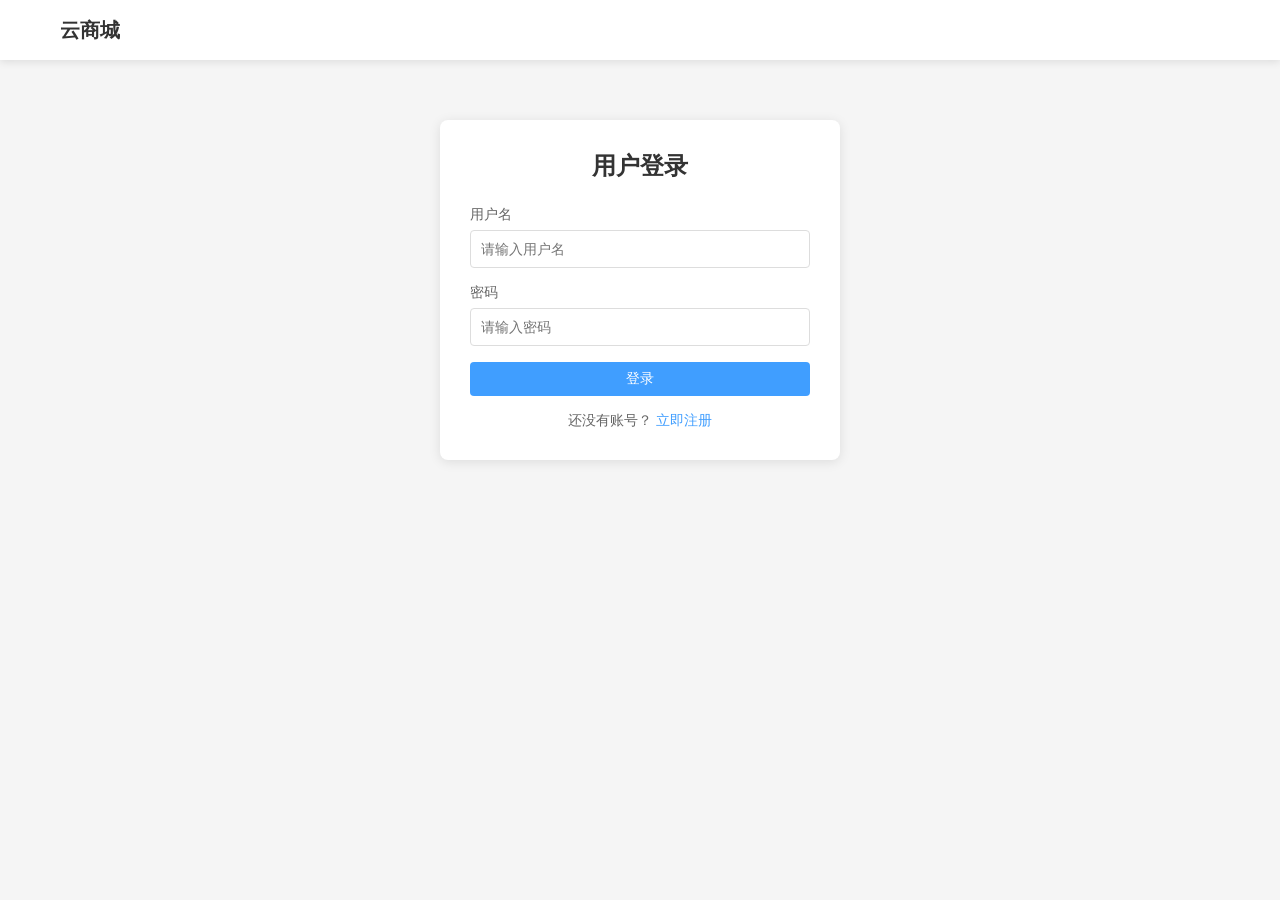
<file: frontend/login.html>
<!DOCTYPE html>
<html lang="zh-CN">
<head>
    <meta charset="UTF-8">
    <title>登录 - 云商城</title>
    <link rel="stylesheet" href="assets/style.css">
</head>
<body>
    <div class="nav">
        <div class="nav-inner">
            <div class="logo"><a href="index.html">云商城</a></div>
        </div>
    </div>

    <div class="form-card">
        <h2 id="title">用户登录</h2>
        <div class="form-item">
            <label>用户名</label>
            <input type="text" id="username" placeholder="请输入用户名">
        </div>
        <div class="form-item">
            <label>密码</label>
            <input type="password" id="password" placeholder="请输入密码">
        </div>
        <button class="btn btn-block" onclick="submit()">登录</button>
        <div class="form-tip">
            <span id="switchText">还没有账号？</span>
            <a href="#" id="switchBtn" onclick="switchMode()">立即注册</a>
        </div>
    </div>

<script>
let isLogin = true;
const redirect = new URLSearchParams(location.search).get('redirect') || 'index.html';

function switchMode() {
    isLogin = !isLogin;
    document.getElementById('title').innerText = isLogin ? '用户登录' : '用户注册';
    document.getElementById('switchText').innerText = isLogin ? '还没有账号？' : '已有账号？';
    document.getElementById('switchBtn').innerText = isLogin ? '立即注册' : '立即登录';
}

function submit() {
    const username = document.getElementById('username').value.trim();
    const password = document.getElementById('password').value;
    
    if (!username || !password) {
        alert('请输入用户名和密码');
        return;
    }

    const url = isLogin ? '/api/user/login' : '/api/user/register';
    fetch(url, {
        method: 'POST',
        headers: { 'Content-Type': 'application/json' },
        body: JSON.stringify({ username, password })
    }).then(r => r.json()).then(res => {
        if (res.code === 0) {
            if (isLogin) {
                localStorage.setItem('user', JSON.stringify(res.data));
                alert('登录成功');
                location.href = redirect;
            } else {
                alert('注册成功，请登录');
                switchMode();
            }
        } else {
            alert(res.msg);
        }
    });
}
</script>
</body>
</html>
</file>
<file: frontend/assets/style.css>
* { margin: 0; padding: 0; box-sizing: border-box; }
body { font-family: "Microsoft Yahei", sans-serif; background: #f5f5f5; color: #333; }
a { text-decoration: none; color: #333; }
.container { max-width: 1200px; margin: 0 auto; padding: 20px; }

.nav { background: #fff; box-shadow: 0 2px 8px rgba(0,0,0,0.1); }
.nav-inner { max-width: 1200px; margin: 0 auto; height: 60px; display: flex; align-items: center; justify-content: space-between; padding: 0 20px; }
.logo { font-size: 20px; font-weight: bold; color: #409eff; }
.nav-menu a { margin-left: 24px; font-size: 14px; }
.nav-menu a:hover { color: #409eff; }
.user-info { font-size: 14px; }
.user-info a { margin-left: 16px; color: #409eff; }

.product-grid { display: grid; grid-template-columns: repeat(4, 1fr); gap: 20px; margin-top: 20px; }
.product-card { background: #fff; border-radius: 8px; overflow: hidden; transition: transform 0.2s; }
.product-card:hover { transform: translateY(-3px); box-shadow: 0 4px 12px rgba(0,0,0,0.1); }
.product-card img { width: 100%; height: 180px; object-fit: cover; }
.product-info { padding: 12px; }
.product-name { font-size: 14px; margin-bottom: 8px; height: 40px; overflow: hidden; }
.product-price { color: #f56c6c; font-size: 18px; font-weight: bold; margin-bottom: 8px; }
.product-stock { font-size: 12px; color: #999; }

.btn { display: inline-block; padding: 8px 16px; background: #409eff; color: #fff; border: none; border-radius: 4px; cursor: pointer; font-size: 14px; }
.btn:hover { opacity: 0.9; }
.btn-block { width: 100%; }
.btn-danger { background: #f56c6c; }

.form-card { max-width: 400px; margin: 60px auto; background: #fff; padding: 30px; border-radius: 8px; box-shadow: 0 2px 12px rgba(0,0,0,0.1); }
.form-card h2 { text-align: center; margin-bottom: 24px; color: #333; }
.form-item { margin-bottom: 16px; }
.form-item label { display: block; margin-bottom: 6px; font-size: 14px; color: #666; }
.form-item input { width: 100%; padding: 10px; border: 1px solid #ddd; border-radius: 4px; font-size: 14px; }
.form-tip { text-align: center; margin-top: 16px; font-size: 14px; color: #666; }
.form-tip a { color: #409eff; }

.product-detail { display: flex; gap: 30px; background: #fff; padding: 30px; border-radius: 8px; margin-top: 20px; }
.product-detail img { width: 400px; height: 300px; object-fit: cover; border-radius: 4px; }
.detail-info { flex: 1; }
.detail-info h1 { font-size: 24px; margin-bottom: 16px; }
.detail-price { font-size: 28px; color: #f56c6c; margin-bottom: 16px; }
.detail-desc { color: #666; line-height: 1.6; margin-bottom: 20px; }
.buy-box { display: flex; align-items: center; gap: 16px; margin-top: 30px; }
.buy-box input { width: 60px; padding: 8px; border: 1px solid #ddd; border-radius: 4px; text-align: center; }

.cart-table, .order-table { width: 100%; background: #fff; border-radius: 8px; border-collapse: collapse; margin-top: 20px; }
.cart-table th, .cart-table td, .order-table th, .order-table td { padding: 12px 16px; text-align: left; border-bottom: 1px solid #eee; }
.cart-table th, .order-table th { background: #fafafa; font-weight: normal; color: #666; font-size: 14px; }
.total-bar { background: #fff; padding: 16px; text-align: right; margin-top: 10px; border-radius: 8px; }
.total-price { font-size: 20px; color: #f56c6c; font-weight: bold; margin-right: 20px; }

.tip { padding: 40px; text-align: center; color: #999; }
</file>
